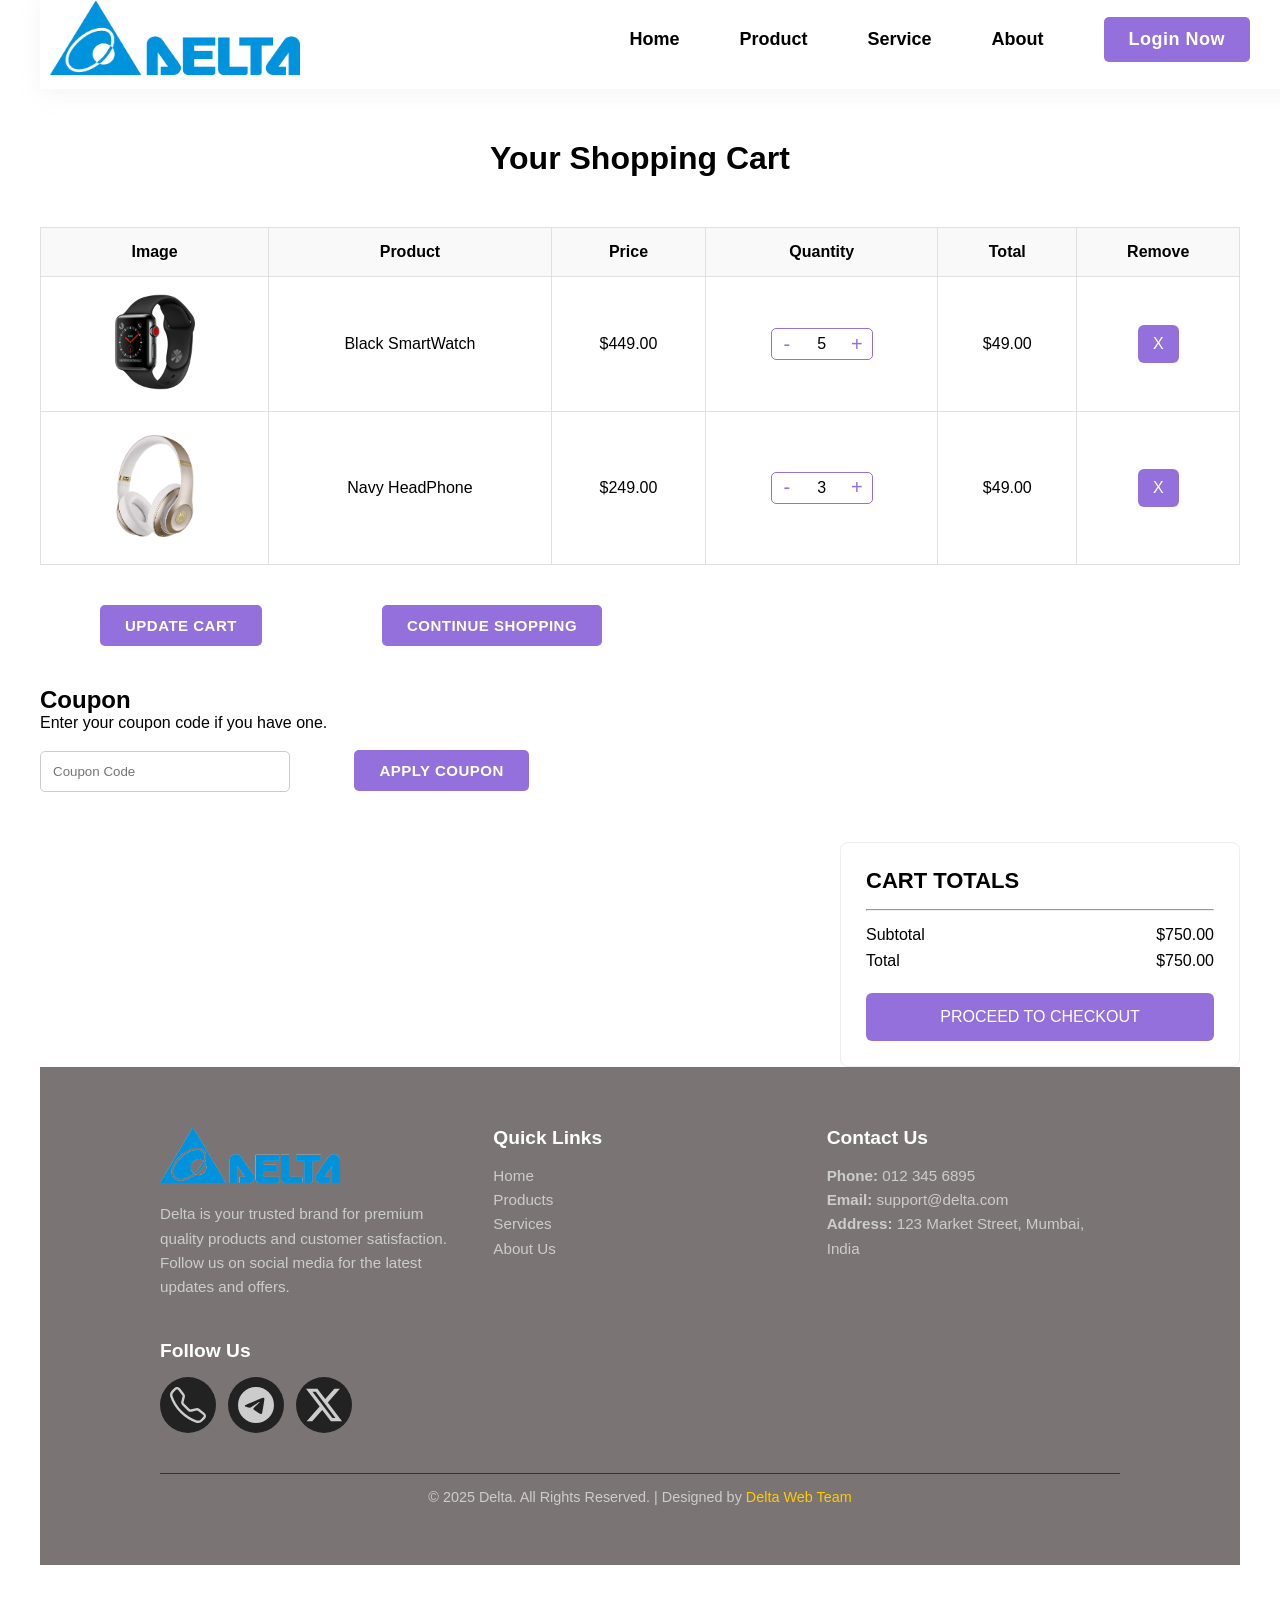
<file: 14.Delta Ecommerce Website/Cart.html>
<!DOCTYPE html>
<html lang="en">

<head>
    <meta charset="UTF-8">
    <meta name="viewport" content="width=device-width, initial-scale=1.0">
    <title>Shopping Cart</title>
    <link rel="stylesheet" href="cart.css">
    
</head>

<body>

    <nav>
        <div id="navbar">

            <div class="navbar-logo">
                <img src="image/logo.png" alt="logo" width="250" height="75">
            </div>
            <div id="navbar-links">
                <ul>
                    <li><a href="index.html">Home</a></li>
                    <li><a href="product.html">Product</a></li>
                    <li><a href="service.html">Service</a></li>
                    <li><a href="about.html">About</a></li>
                </ul>
                <button class="btn">
                    <a href="Login.html" style="color: white;">Login Now</a>
                </button>
            </div>
        </div>
    </nav>





    <!--Cart-->

    <h1 style="text-align:center; margin-bottom:30px; margin-top: 150px;">Your Shopping Cart</h1>

    <table>
        <thead>
            <tr>
                <th>Image</th>
                <th>Product</th>
                <th>Price</th>
                <th>Quantity</th>
                <th>Total</th>
                <th>Remove</th>
            </tr>
        </thead>
        <tbody>
            <tr>
                <td><img src="image/smartwatch.png" class="cart-img"
                        alt="T-shirt"></td>
                <td>Black SmartWatch</td>
                <td>$449.00</td>
                <td>
                    <div class="quantity-box">
                        <button>-</button>
                        <input type="text" value="5">
                        <button>+</button>
                    </div>
                </td>
                <td>$49.00</td>
                <td><button class="remove-btn">X</button></td>
            </tr>
            <tr>
                <td><img src="image/Headphone.png" class="cart-img"
                        alt="Polo Shirt"></td>
                <td>Navy HeadPhone</td>
                <td>$249.00</td>
                <td>
                    <div class="quantity-box">
                        <button>-</button>
                        <input type="text" value="3">
                        <button>+</button>
                    </div>
                </td>
                <td>$49.00</td>
                <td><button class="remove-btn">X</button></td>
            </tr>
        </tbody>
    </table>

    <div class="cart-actions">
        <button class="btn">UPDATE CART</button>
        <button class="btn"><a href="product.html" style="text-decoration: none; color: white;">CONTINUE SHOPPING</a></button>
    </div>

    <div class="coupon-section">
        <div>
            <h2>Coupon</h2>
            <p>Enter your coupon code if you have one.</p><br>
            <input type="text" placeholder="Coupon Code">
            <button class="btn">APPLY COUPON</button>
        </div>
    </div>

    <div class="cart-totals">
        <h2>CART TOTALS</h2>
        <hr>
        <p><span>Subtotal</span><span>$750.00</span></p>
        <p><span>Total</span><span>$750.00</span></p>
        <button class="checkout-btn"><a href="checkout.html" style="text-decoration: none; color: white;">PROCEED TO CHECKOUT</a></button>
    </div>


     <!--footer-->
    <footer class="footer">
        <div class="footer-container">

            <div class="footer-col footer-about">
                <img src="image/logo.png" alt="Delta Logo" class="footer-logo">
                <p>
                    Delta is your trusted brand for premium quality products and customer satisfaction.
                    Follow us on social media for the latest updates and offers.
                </p>
            </div>


            <div class="footer-col footer-links">
                <h3>Quick Links</h3>
                <ul>
                    <li><a href="index.html">Home</a></li>
                    <li><a href="product.html">Products</a></li>
                    <li><a href="service.html">Services</a></li>
                    <li><a href="about.html">About Us</a></li>

                </ul>
            </div>


            <div class="footer-col footer-contact">
                <h3>Contact Us</h3>
                <p><strong>Phone:</strong> 012 345 6895</p>
                <p><strong>Email:</strong> support@delta.com</p>
                <p><strong>Address:</strong> 123 Market Street, Mumbai, India</p>
            </div>


            <div class="footer-col footer-socials">
                <h3>Follow Us</h3>
                <div class="social-icons">
                    <a href="#" class="social-icon" title="Call Us">
                        <svg xmlns="http://www.w3.org/2000/svg" width="36" height="36" fill="currentColor"
                            class="bi bi-telephone" viewBox="0 0 16 16">
                            <path
                                d="M3.654 1.328a.678.678 0 0 0-1.015-.063L1.605 2.3c-.483.484-.661 1.169-.45 1.77a17.6 17.6 0 0 0 4.168 6.608 17.6 17.6 0 0 0 6.608 4.168c.601.211 1.286.033 1.77-.45l1.034-1.034a.678.678 0 0 0-.063-1.015l-2.307-1.794a.68.68 0 0 0-.58-.122l-2.19.547a1.75 1.75 0 0 1-1.657-.459L5.482 8.062a1.75 1.75 0 0 1-.46-1.657l.548-2.19a.68.68 0 0 0-.122-.58zM1.884.511a1.745 1.745 0 0 1 2.612.163L6.29 2.98c.329.423.445.974.315 1.494l-.547 2.19a.68.68 0 0 0 .178.643l2.457 2.457a.68.68 0 0 0 .644.178l2.189-.547a1.75 1.75 0 0 1 1.494.315l2.306 1.794c.829.645.905 1.87.163 2.611l-1.034 1.034c-.74.74-1.846 1.065-2.877.702a18.6 18.6 0 0 1-7.01-4.42 18.6 18.6 0 0 1-4.42-7.009c-.362-1.03-.037-2.137.703-2.877z" />
                        </svg>
                    </a>
                    <a href="#" class="social-icon" title="Telegram">
                        <svg xmlns="http://www.w3.org/2000/svg" width="36" height="36" fill="currentColor"
                            class="bi bi-telegram" viewBox="0 0 16 16">
                            <path
                                d="M16 8A8 8 0 1 1 0 8a8 8 0 0 1 16 0M8.287 5.906q-1.168.486-4.666 2.01-.567.225-.595.442c-.03.243.275.339.69.47l.175.055c.408.133.958.288 1.243.294q.39.01.868-.32 3.269-2.206 3.374-2.23c.05-.012.12-.026.166.016s.042.12.037.141c-.03.129-1.227 1.241-1.846 1.817-.193.18-.33.307-.358.336a8 8 0 0 1-.188.186c-.38.366-.664.64.015 1.088.327.216.589.393.85.571.284.194.568.387.936.629q.14.092.27.187c.331.236.63.448.997.414.214-.02.435-.22.547-.82.265-1.417.786-4.486.906-5.751a1.4 1.4 0 0 0-.013-.315.34.34 0 0 0-.114-.217.53.53 0 0 0-.31-.093c-.3.005-.763.166-2.984 1.09" />
                        </svg>
                    </a>
                    <a href="#" class="social-icon" title="Twitter">
                        <svg xmlns="http://www.w3.org/2000/svg" width="36" height="36" fill="currentColor"
                            class="bi bi-twitter-x" viewBox="0 0 16 16">
                            <path
                                d="M12.6.75h2.454l-5.36 6.142L16 15.25h-4.937l-3.867-5.07-4.425 5.07H.316l5.733-6.57L0 .75h5.063l3.495 4.633L12.601.75Zm-.86 13.028h1.36L4.323 2.145H2.865z" />
                        </svg>
                    </a>
                </div>
            </div>
        </div>


        <div class="footer-bottom">
            <p>© 2025 Delta. All Rights Reserved. | Designed by <span>Delta Web Team</span></p>
        </div>
    </footer>



</body>

</html>
</file>
<file: 14.Delta Ecommerce Website/cart.css>
* {
    margin: 0;
    padding: 0;
    box-sizing: border-box;
    font-family: "Poppins", sans-serif;
}

body {
    background-color: white;
    padding: 40px;
    margin-top: -50px;

}

nav {
    background-color: transparent;
    position: fixed;
    width: 100%;
    z-index: 1000;

}

#navbar {
    width: 100%;
    margin: auto;
    display: flex;
    justify-content: space-between;
    align-items: center;
    padding: 10px;
    background: white;
    box-shadow: 0 5px 20px rgba(190, 190, 190, 0.15);
}

#navbar-links {
    display: flex;
    flex-direction: row;
    align-items: center;
}

#navbar-links ul {
    list-style: none;
    display: flex;
    flex-direction: row;
}

#navbar-links li {
    margin-left: 60px;
}

#navbar-links a {
    text-decoration: none;
    color: black;
    font-weight: 550;
    font-size: 18px;
}

#navbar-links ul a:hover {
    color: rgb(65, 105, 255);
}


.btn {
    background-color: blue;
    color: white;
    border: none;
    font-size: 16px;
    font-weight: 500;
    transition: 0.3s ease-in-out;
    margin-left: 60px;
    margin-right: 60px;
    padding: 8px 15px;
    border-radius: 8px;

}

.btn:hover {
    background-color: darkblue;
}

/* Cart Table */
table {
    width: 100%;
    border-collapse: collapse;
    margin-bottom: 40px;
    margin-top: 50px;
}

table th,
table td {
    text-align: center;
    padding: 15px;
    border: 1px solid #e0e0e0;
    font-size: 16px;
}

table th {
    background-color: #f9f9f9;
    font-weight: bold;
}

.cart-img {
    width: 100px;
    border-radius: 6px;
}

.quantity-box {
    display: inline-flex;
    align-items: center;
    border: 1px solid #9370db;
    border-radius: 5px;
    overflow: hidden;
}

.quantity-box button {
    background: none;
    border: none;
    width: 30px;
    height: 30px;
    color: #9370db;
    font-size: 20px;
    cursor: pointer;
}

.quantity-box input {
    width: 40px;
    text-align: center;
    border: none;
    outline: none;
    font-size: 16px;
}

.remove-btn {
    background-color: #9370db;
    color: white;
    border: none;
    padding: 10px 15px;
    border-radius: 6px;
    cursor: pointer;
    font-size: 16px;
}

.remove-btn:hover {
    background-color: #6c49b8;
}

.cart-actions {
    display: flex;
    justify-content: flex-start;
    margin-bottom: 40px;
    flex-wrap: wrap;

}

.btn {
    background-color: #9370db;
    color: white;
    border: none;
    padding: 12px 25px;
    border-radius: 5px;
    font-size: 15px;
    font-weight: bold;
    cursor: pointer;
    letter-spacing: 0.5px;
}

.btn-outline {
    background-color: transparent;
    color: #9370db;
    border: 1px solid #9370db;
}

.btn:hover {
    background-color: #6c49b8;
}

.btn-outline:hover {
    background-color: #9370db;
    color: white;
}

/* Coupon Section */
.coupon-section {
    display: flex;
    flex-wrap: wrap;
    gap: 15px;
    align-items: center;
    margin-bottom: 50px;
}

.coupon-section input {
    padding: 12px;
    border: 1px solid #ccc;
    border-radius: 5px;
    width: 250px;
}

/* Cart Totals */
.cart-totals {
    max-width: 400px;
    margin-left: auto;
    border: 1px solid #eee;
    padding: 25px;
    border-radius: 8px;
}

.cart-totals h2 {
    font-size: 22px;
    margin-bottom: 15px;
    text-align: left;
}

.cart-totals hr {
    margin: 15px 0;
}

.cart-totals p {
    font-size: 16px;
    display: flex;
    justify-content: space-between;
    margin: 8px 0;
}

.checkout-btn {
    background-color: #9370db;
    color: white;
    border: none;
    padding: 15px 20px;
    width: 100%;
    border-radius: 6px;
    cursor: pointer;
    font-size: 16px;
    margin-top: 15px;
}

.checkout-btn:hover {
    background-color: #6c49b8;
}

@media (max-width: 768px) {

    table th,
    table td {
        font-size: 14px;
        padding: 10px;
    }

    .cart-img {
        width: 70px;
    }

    .coupon-section {
        flex-direction: column;
        align-items: flex-start;
    }

    .coupon-section input {
        width: 100%;
    }

    .cart-actions {
        flex-direction: column;
    }

    .cart-totals {
        width: 100%;
    }
}

/*footer*/
.footer {
    background: rgb(123, 116, 116);
    color: #ccc;
    font-family: "Poppins", sans-serif;
    padding: 60px 10%;
}

.footer-container {
    display: grid;
    grid-template-columns: repeat(auto-fit, minmax(220px, 1fr));
    gap: 40px;
}

.footer-logo {
    width: 180px;
    margin-bottom: 15px;
}

.footer-col h3 {
    color: #fff;
    margin-bottom: 15px;
    font-size: 1.2rem;
}

.footer-col p,
.footer-col ul {
    font-size: 0.95rem;
    line-height: 1.6;
}

.footer-links ul {
    list-style: none;
    padding: 0;
}

.footer-links a {
    color: #ccc;
    text-decoration: none;
    transition: color 0.3s ease;
}

.footer-links a:hover {
    color: #ffcc00;
}

.social-icons {
    display: flex;
    gap: 12px;
    margin-top: 10px;
}

.social-icon {
    color: #ccc;
    background: #222;
    padding: 10px;
    border-radius: 50%;
    display: inline-flex;
    align-items: center;
    justify-content: center;
    transition: all 0.3s ease;
}

.social-icon:hover {
    background: #ffcc00;
    color: #000;
    transform: translateY(-3px);
}

.footer-bottom {
    text-align: center;
    border-top: 1px solid #333;
    margin-top: 40px;
    padding-top: 15px;
    font-size: 0.9rem;
}

.footer-bottom span {
    color: #ffcc00;
}
</file>
